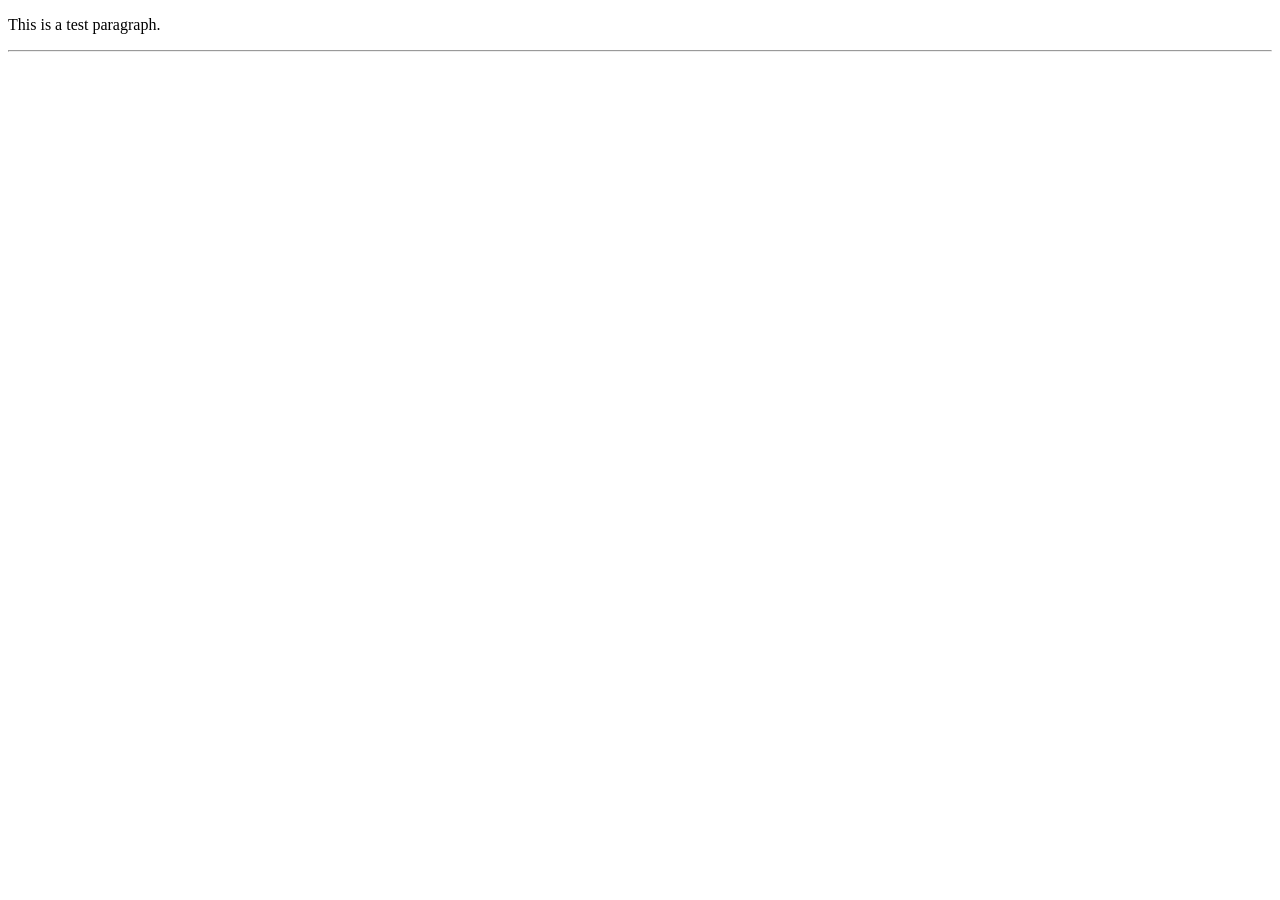
<file: Lab0/index.html>
<!DOCTYPE html>
<html lang="en">
<head>
    <meta charset="UTF-8">
    <meta name="viewport" content="width=device-width, initial-scale=1.0">
    <title>Document</title>
</head>
<body>
    <p> This is a test paragraph.</p>
    <hr>
</body>
</html>
</file>
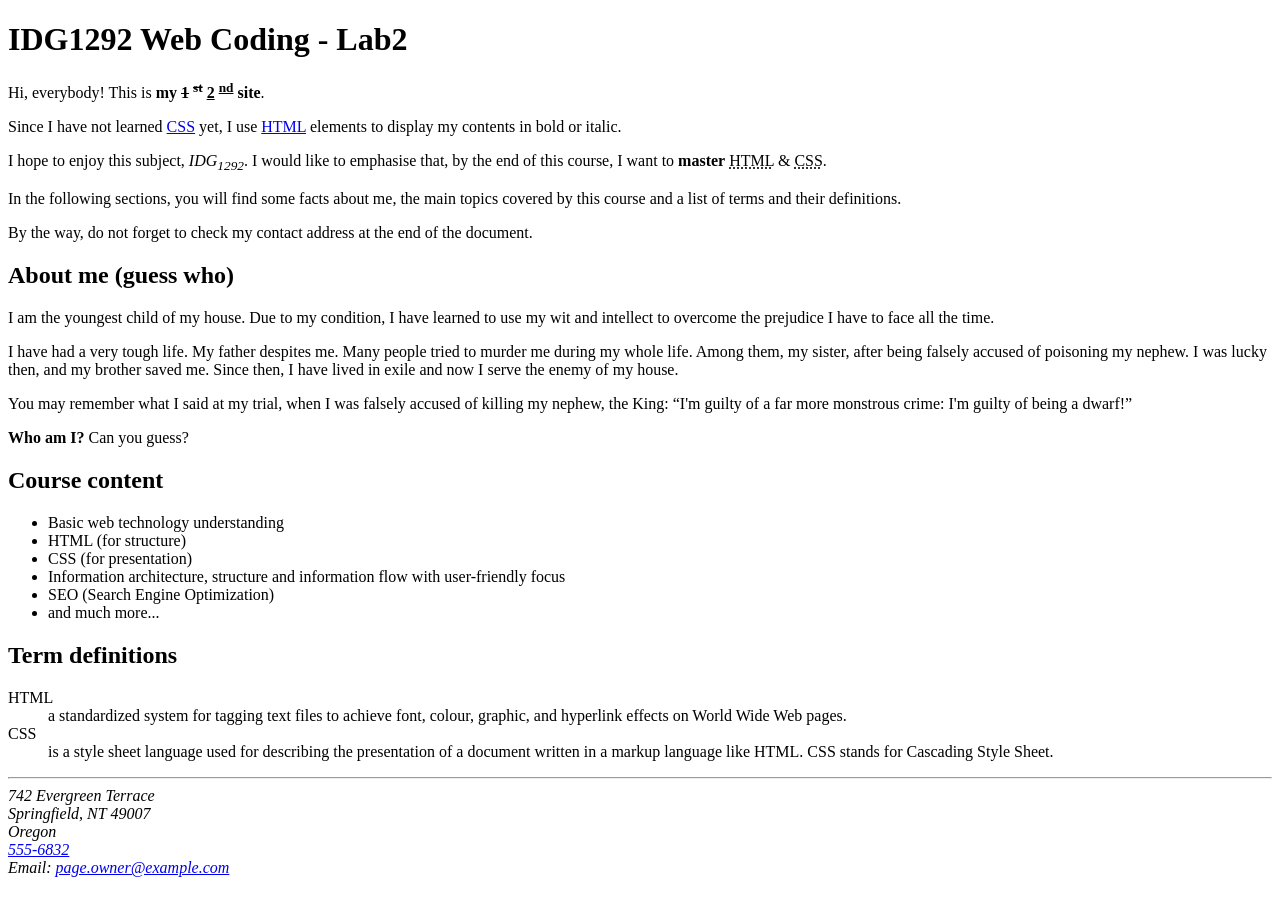
<file: Lab2/index.html>
<!DOCTYPE html>
<html lang="en">

<head>
    <meta charset="UTF-8">
    <meta name="viewport" content="width=device-width, initial-scale=1.0">
    <title>Document</title>
</head>

<body>

    <h1>IDG1292 Web Coding - Lab2</h1>
    <p>Hi, everybody! This is <strong>my <del>1</del> <sup><del>st</del></sup> <ins>2</ins> <sup><ins>nd</ins></sup>
            site</strong>.</p>
    <p>Since I have not learned <a href="#css-def">CSS</a> yet,
        I use <a href="#html-def">HTML</a> elements to display my contents in bold or italic.</p>
    <p>I hope to enjoy this subject, <em>IDG<sub>1292</sub></em>. I would like to emphasise that, by the end of this
        course, I want to <strong>master</strong> <abbr title="HyperText Markup Language">HTML</abbr> & <abbr
            title="Cascading Style Sheets">CSS</abbr>.</p>
    <p>In the following sections, you will find some facts about me, the main topics covered by this course and a list
        of terms and their definitions.</p>
    <p>By the way, do not forget to check my contact address at the end of the document.</p>
    <h2>About me (guess who)</h2>
    <p>I am the youngest child of my house. Due to my condition, I have learned to use my wit and intellect to overcome
        the prejudice I have to face all the time.</p>
    <p>I have had a very tough life. My father despites me. Many people tried to murder me during my whole life. Among
        them, my sister, after being falsely accused of poisoning my nephew. I was lucky then, and my brother saved me.
        Since then, I have lived in exile and now I serve the enemy of my house.</p>
    <p>You may remember what I said at my trial, when I was falsely accused of killing my nephew, the King: <q
            cite="https://www.imdb.com/title/tt3060910/quotes/">I'm guilty of a far more monstrous crime: I'm guilty of
            being a dwarf!</q></p>
    <p><strong>Who am I?</strong> Can you guess?</p>

    <h2>Course content</h2>
    <ul>
        <li>Basic web technology understanding</li>
        <li>HTML (for structure)</li>
        <li>CSS (for presentation)</li>
        <li>Information architecture, structure and information flow with user-friendly focus</li>
        <li>SEO (Search Engine Optimization)</li>
        <li>and much more...</li>
    </ul>

    <h2>Term definitions</h2>
    <dl>
        <dt id="html-def">HTML</dt>
        <dd>a standardized system for tagging text files to achieve font, colour, graphic, and hyperlink effects on
            World Wide Web pages.</dd>
        <dt id="css-def">CSS</dt>
        <dd>is a style sheet language used for describing the presentation of a document written in a markup language
            like HTML. CSS stands for Cascading Style Sheet.</dd>
    </dl>

    <hr>

    <address>
        742 Evergreen Terrace<br />
        Springfield, NT 49007<br />
        Oregon<br />
        <a href="tel:5556832">555-6832</a><br />
        Email: <a href="mailto:page.owner@example.com">page.owner@example.com</a><br />
    </address>
</body>

</html>
</file>
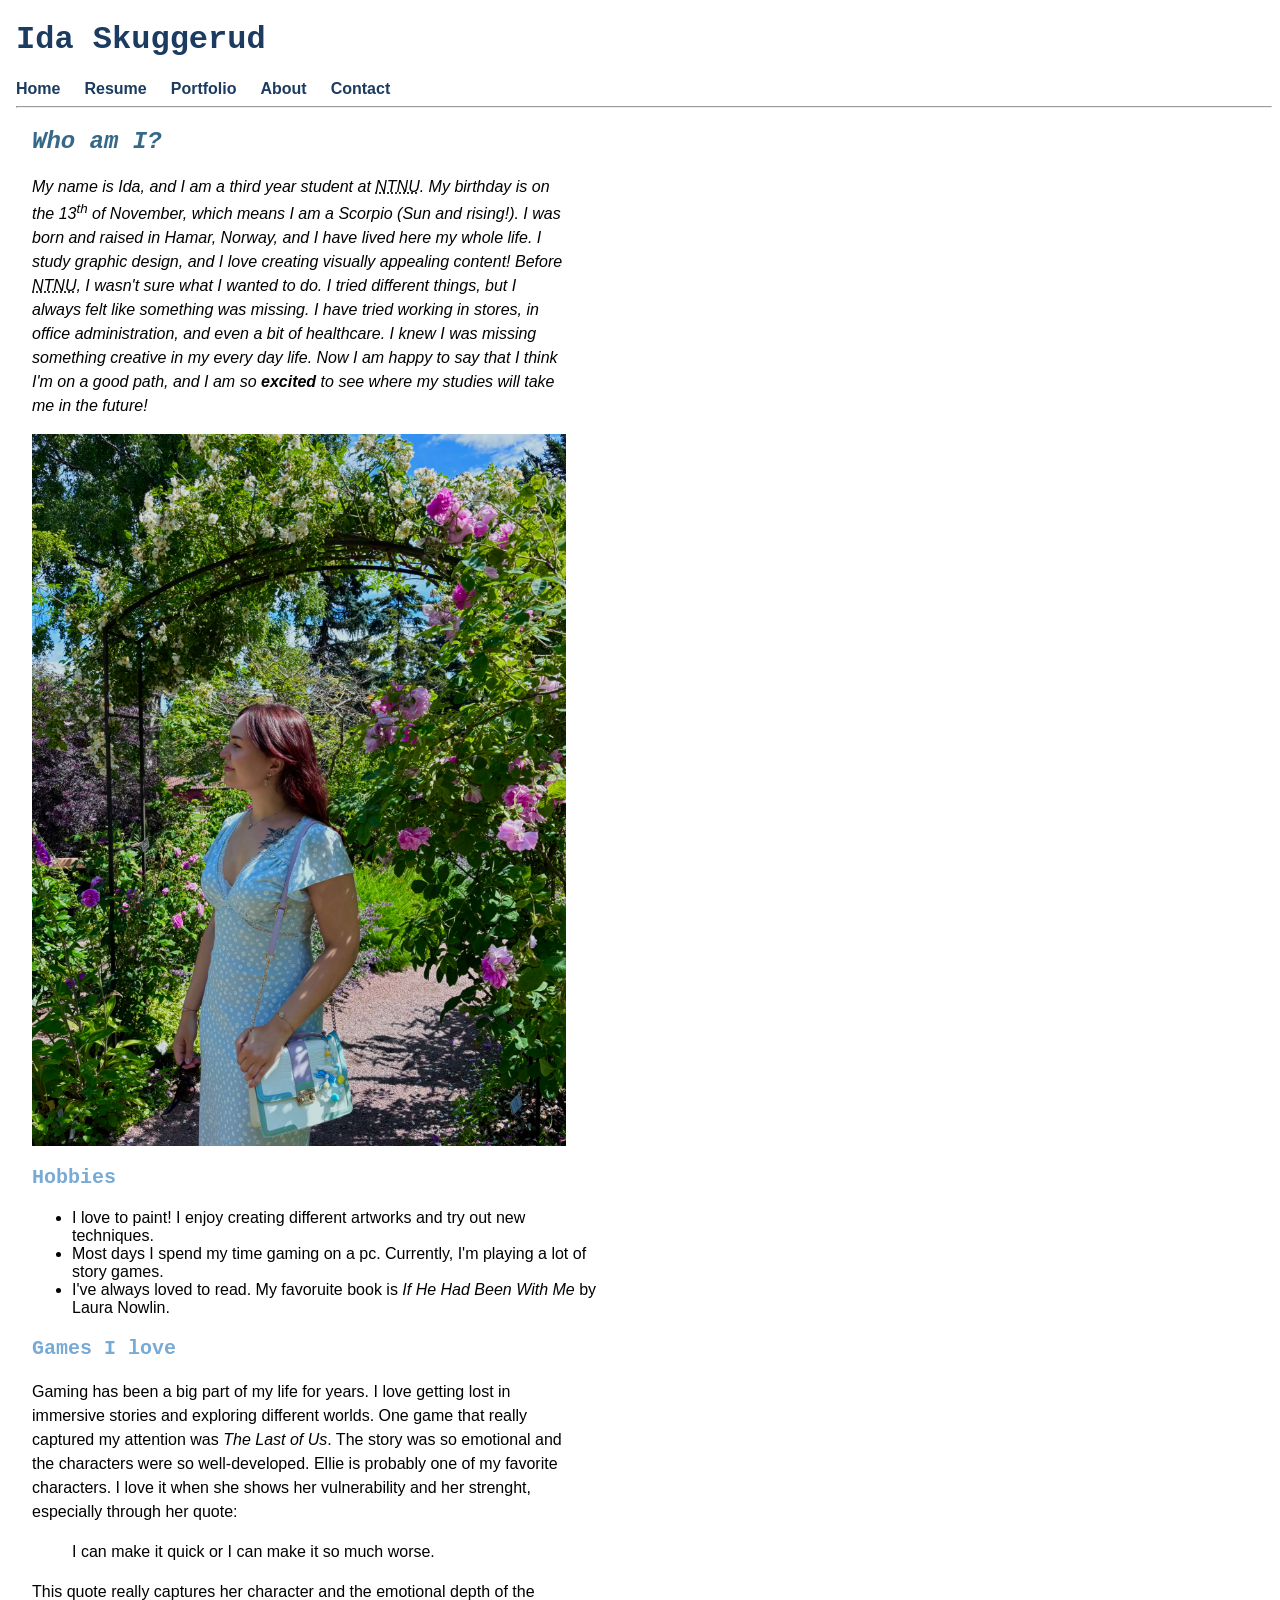
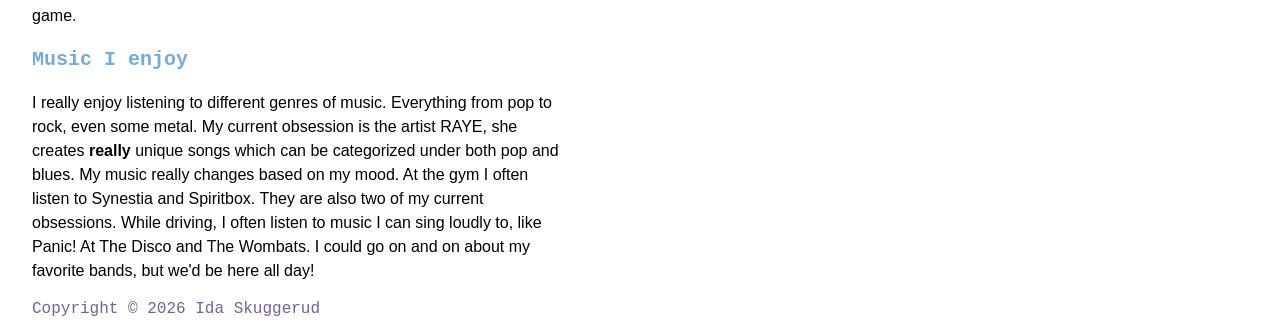
<file: forward-impress/oblig1/index.html>
<!DOCTYPE html>
<html lang="en">

<head>
    <meta charset="UTF-8">
    <meta name="viewport" content="width=device-width, initial-scale=1.0">
    <title>My Website</title>
    <link rel="stylesheet" href="css/style.css">
</head>

<!-- This is the home page -->

<body>
    <header>
        <h1>Ida Skuggerud</h1>

        <nav>
            <ul>
                <li><a href="index.html">Home</a></li>
                <li><a href="resume.html">Resume</a></li>
                <li><a href="portfolio.html">Portfolio</a></li>
                <li><a href="about.html">About</a></li>
                <li><a href="contact.html">Contact</a></li>
            </ul>
        </nav>
        <hr>
    </header>

    <main>
        <div class="intro">
            <h2>Who am I?</h2>
                <p>My name is Ida, and I am a third year student at <abbr
                title="Norwegian University of Science and Technology">NTNU</abbr>.
                My birthday is on the 13<sup>th</sup> of November, which means I am a Scorpio
                (Sun and rising!). I was born and raised in Hamar, Norway, and I have lived here my whole life.
                I study graphic design, and I love creating visually appealing content! Before <abbr
                title="Norwegian University of Science and Technology">NTNU</abbr>, I wasn't sure what I wanted to
                do.
                I tried different things, but I always felt like something was missing. I have tried working in stores,
                in office administration, and even a bit of healthcare. I knew I was missing something creative in my
                every day life.
                Now I am happy to say that I think I'm on a good path, and I am <em>so</em> <strong>excited</strong> to
                see where my studies will take me in the future!</p>
        </div>

        <img src="images/img_2550.jpeg" alt="Girl in blue dress surrounded by flowers" title="Picture of me" class="image">

        <h3>Hobbies</h3>
        <ul>
            <li>I love to paint! I enjoy creating different artworks and try out new techniques.</li>
            <li>Most days I spend my time gaming on a pc. Currently, I'm playing a lot of story games.</li>
            <li>I've always loved to read. My favoruite book is <cite>If He Had Been With Me</cite> by Laura Nowlin.</li>
        </ul>

        <h3>Games I love</h3>
            <p>Gaming has been a big part of my life for years. I love getting lost in immersive stories and exploring
               different worlds.
               One game that really captured my attention was <em>The Last of Us</em>. The story was so emotional and the
               characters were so well-developed.
               Ellie is probably one of my favorite characters. I love it when she shows her vulnerability and her
               strenght, especially through her quote:<blockquote cite="https://gamerant.com/the-last-of-us-best-ellie-quotes/">
            <p>I can make it quick or I can make it so much worse.</p></blockquote>
            <p>This quote really captures her character and the emotional depth of the game.</p>

        <h3>Music I enjoy</h3>
            <p>I really enjoy listening to different genres of music. Everything from pop to rock, even some metal.
               My current obsession is the artist RAYE, she creates <strong>really</strong> unique songs which can be
               categorized under both pop and blues.
               My music really changes based on my mood. At the gym I often listen to Synestia and Spiritbox. They are also
               two of my current obsessions.
               While driving, I often listen to music I can sing loudly to, like Panic! At The Disco and The Wombats. I
               could go on and on about my favorite bands,
               but we'd be here all day!</p>
    </main>

</body>
</html>
</file>
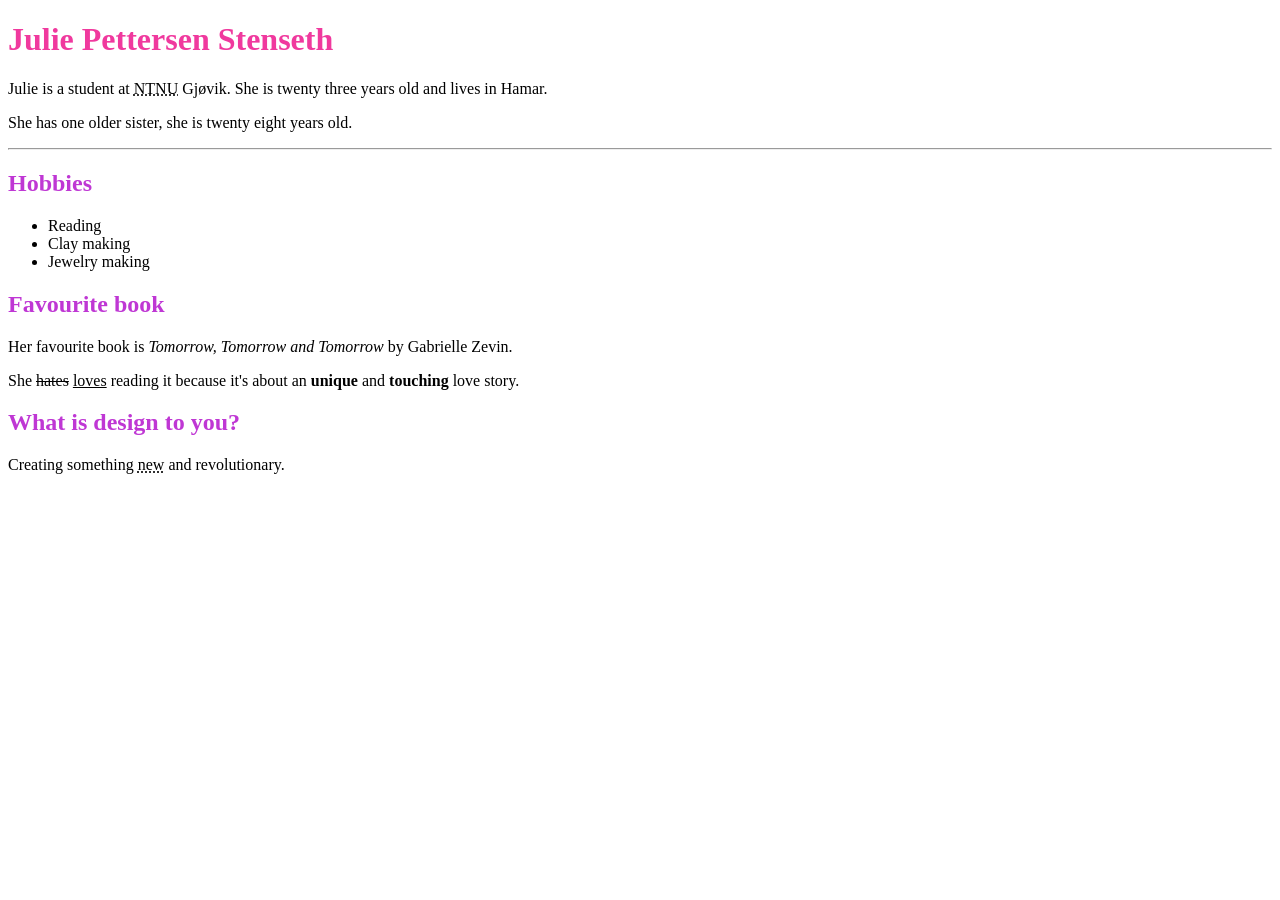
<file: Lab1/Julie.html>
<!DOCTYPE html>
<html lang="en">
<head>
    <meta charset="UTF-8">
    <meta name="viewport" content="width=device-width, initial-scale=1.0">
    <title>Julie</title>
    <Style>
        h1 {
            color: rgb(240, 57, 158);
        }
        h2 {
            color: rgb(191, 55, 212);
        }
    </Style>
</head>
<body>
    <h1>Julie Pettersen Stenseth</h1>
        <p>Julie is a student at <abbr title="Norwegian University of Science and Technology">NTNU</abbr> Gjøvik. She is twenty three years old and lives in Hamar.</p>
        <p>She has one older sister, she is twenty eight years old.</p>
    <hr>
    <h2>Hobbies</h2>
    <ul>
        <li>Reading</li>
        <li>Clay making</li>
        <li>Jewelry making</li>
    </ul>
    <h2>Favourite book</h2>
        <p>Her favourite book is <em>Tomorrow, Tomorrow and Tomorrow</em> by Gabrielle Zevin.</p>
        <p>She <del>hates</del> <ins>loves</ins> reading it because it's about an <strong>unique</strong> and <strong> touching</strong> love story.</p>
    <h2>What is design to you?</h2>
         <p>Creating something <abbr title="fresh and modern">new</abbr> and revolutionary.</p>
</body>
</html>
</file>
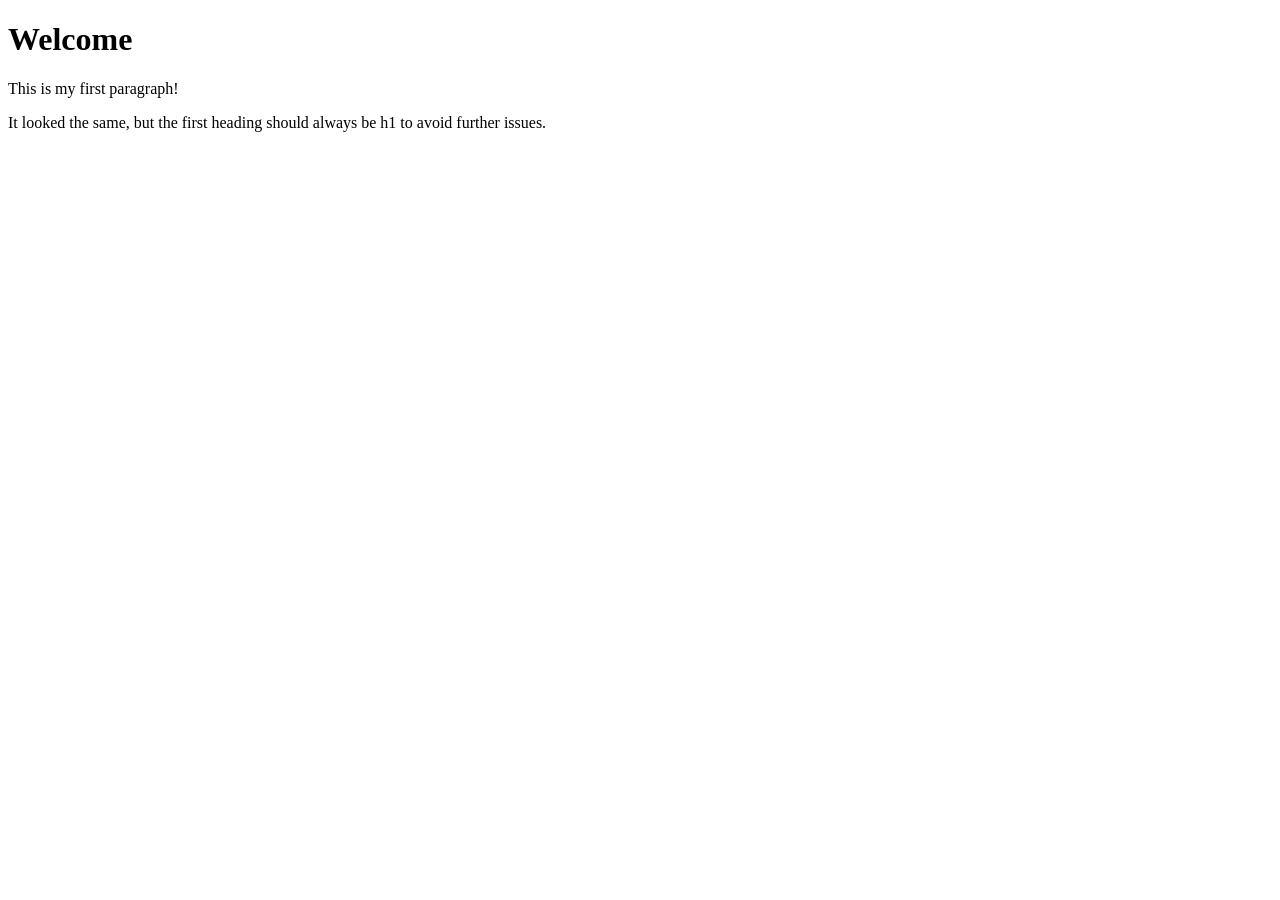
<file: Lab1/lab1-ex4.html>
<!DOCTYPE html>
<html lang="en">
<head>
    <meta charset="UTF-8">
    <meta name="viewport" content="width=device-width, initial-scale=1.0">
    <title>Document</title>
</head>
<body>
    <h1>Welcome</h1>
    <p>This is my first paragraph!</p>
    <p>It looked the same, but the first heading should always be h1 to
    avoid further issues. </p>
</body>
</html>
</file>
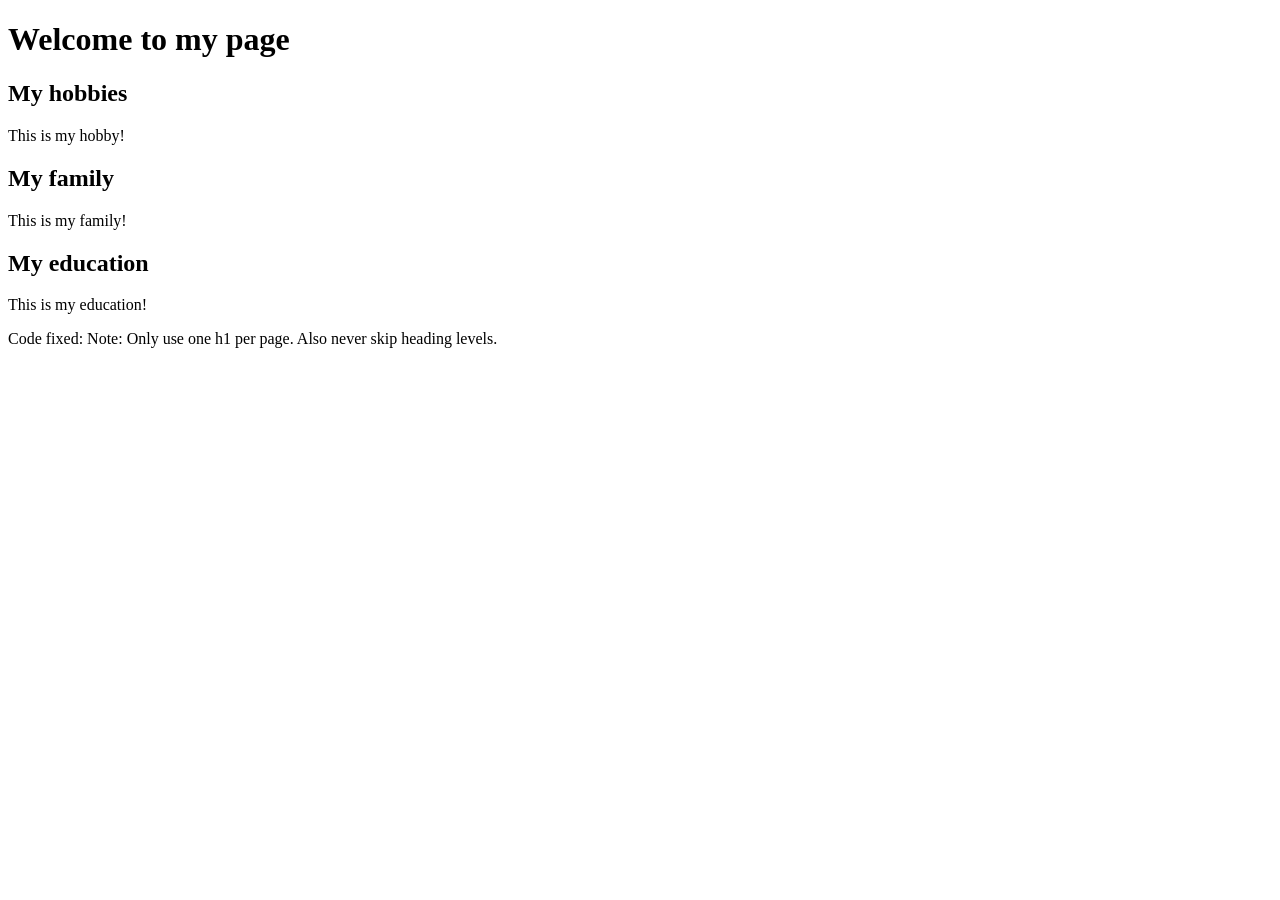
<file: Lab1/lab1-ex5.html>
<!DOCTYPE html>
<html lang="en">
<head>
    <meta charset="UTF-8">
    <meta name="viewport" content="width=device-width, initial-scale=1.0">
    <title>Document</title>
</head>
<body>
<h1>Welcome to my page</h1>
<h2>My hobbies</h2>
<p>This is my hobby!</p>
<h2>My family</h2>
<p>This is my family!</p>
<h2>My education</h2>
<p>This is my education!</p>
<p>Code fixed: Note: Only use one h1 per page. Also never skip heading levels.
</p>
</body>
</html>
</file>
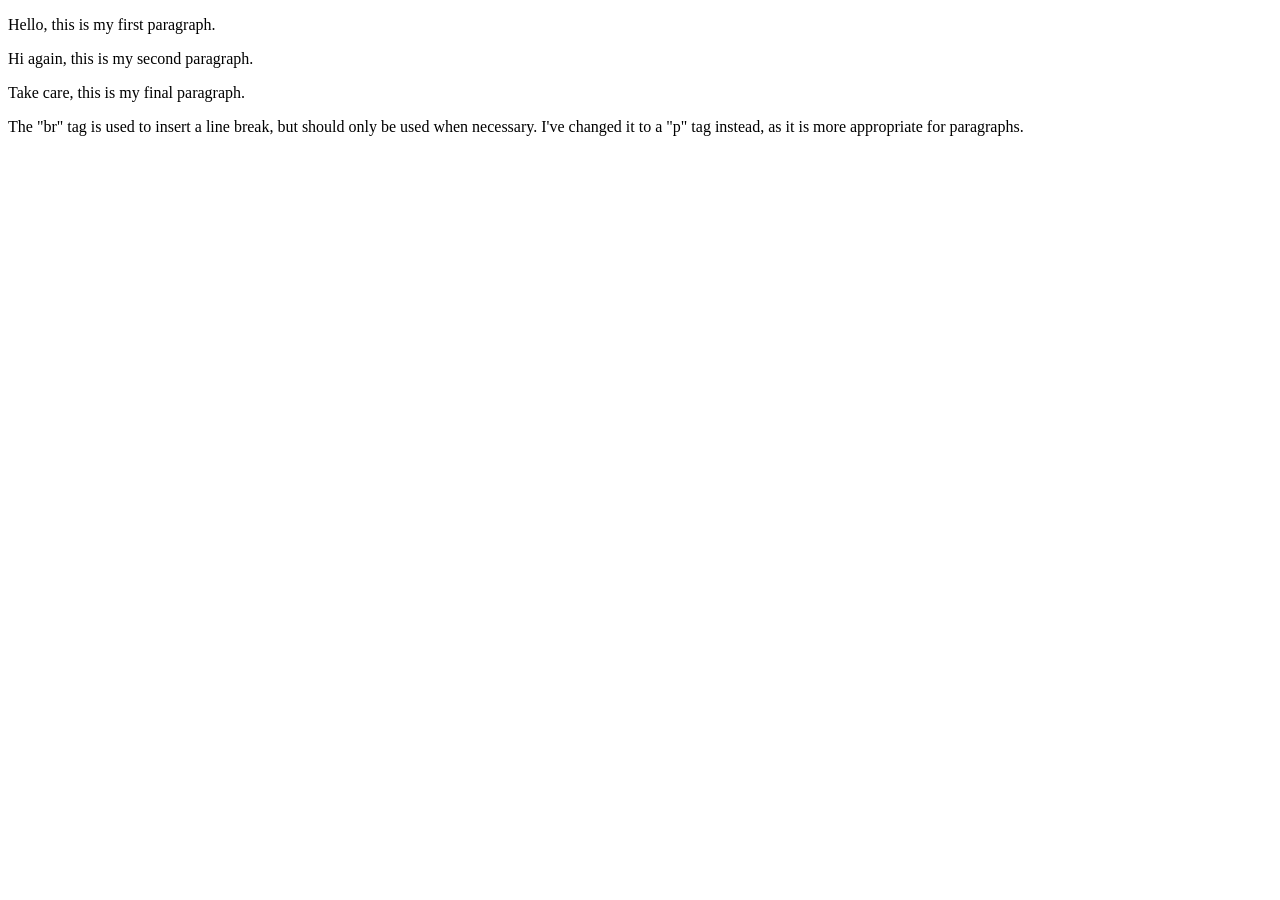
<file: Lab1/lab1-ex6.html>
<!DOCTYPE html>
<html lang="en">
<head>
    <meta charset="UTF-8">
    <meta name="viewport" content="width=device-width, initial-scale=1.0">
    <title>Document</title>
</head>
<body>
    <p>Hello, this is my first paragraph.</p>
    <p>Hi again, this is my second paragraph.</p>
    <p>Take care, this is my final paragraph.</p>
    <p>The "br" tag is used to insert a line break, but should only be used when necessary.
        I've changed it to a "p" tag instead, as it is more appropriate for paragraphs.
    </p>
</body>
</html>
</file>
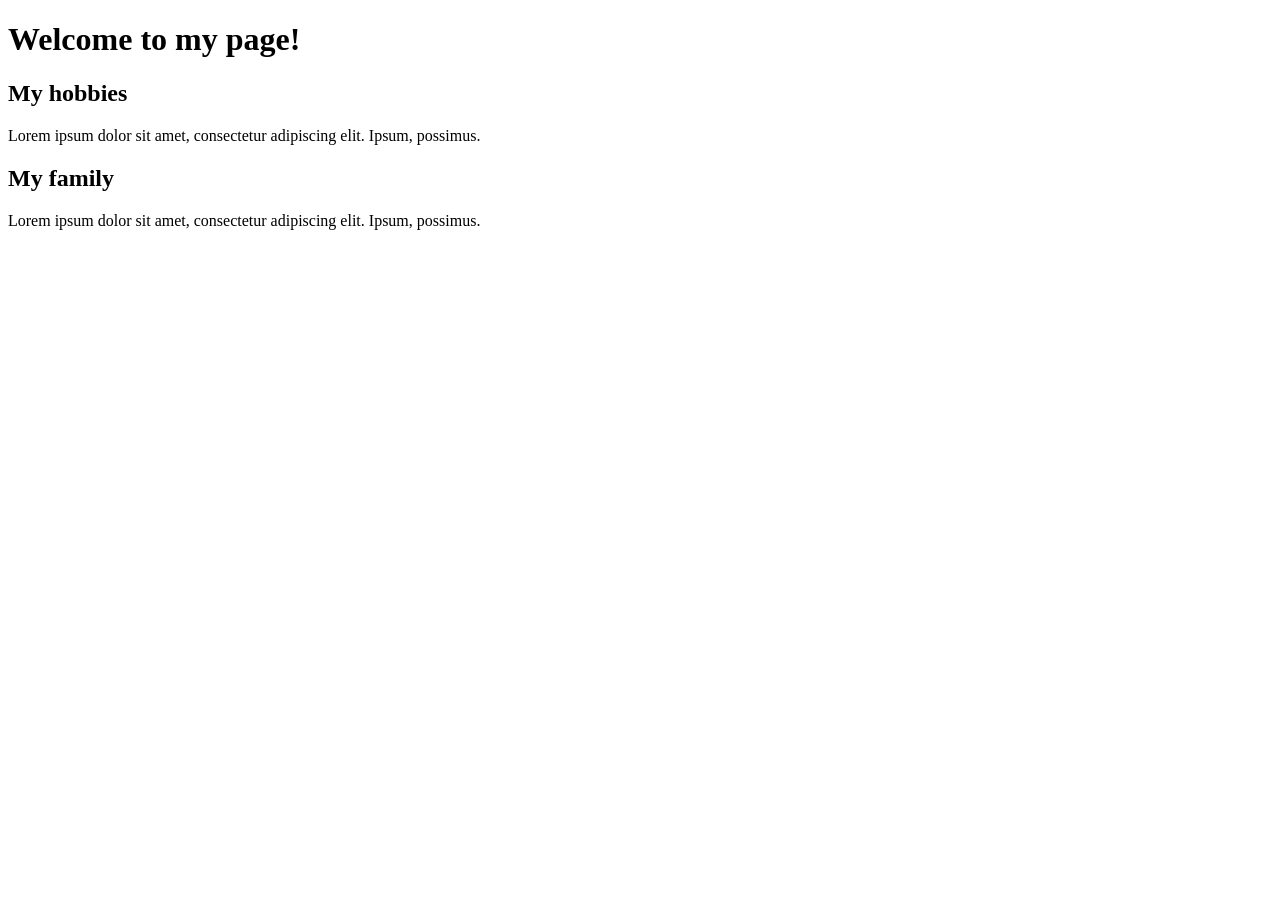
<file: Lab1/lab1-ex7.html>
<!DOCTYPE html>
<html lang="en">
<head>
    <meta charset="UTF-8">
    <meta name="viewport" content="width=device-width, initial-scale=1.0">
    <title>Document</title>
</head>
<body>
    <h1>Welcome to my page!</h1>
    <h2>My hobbies</h2>
    <p>Lorem ipsum dolor sit amet, consectetur adipiscing elit. Ipsum, possimus.</p>
    <h2>My family</h2>
    <p>Lorem ipsum dolor sit amet, consectetur adipiscing elit. Ipsum, possimus.</p>
</body>
</html>
</file>
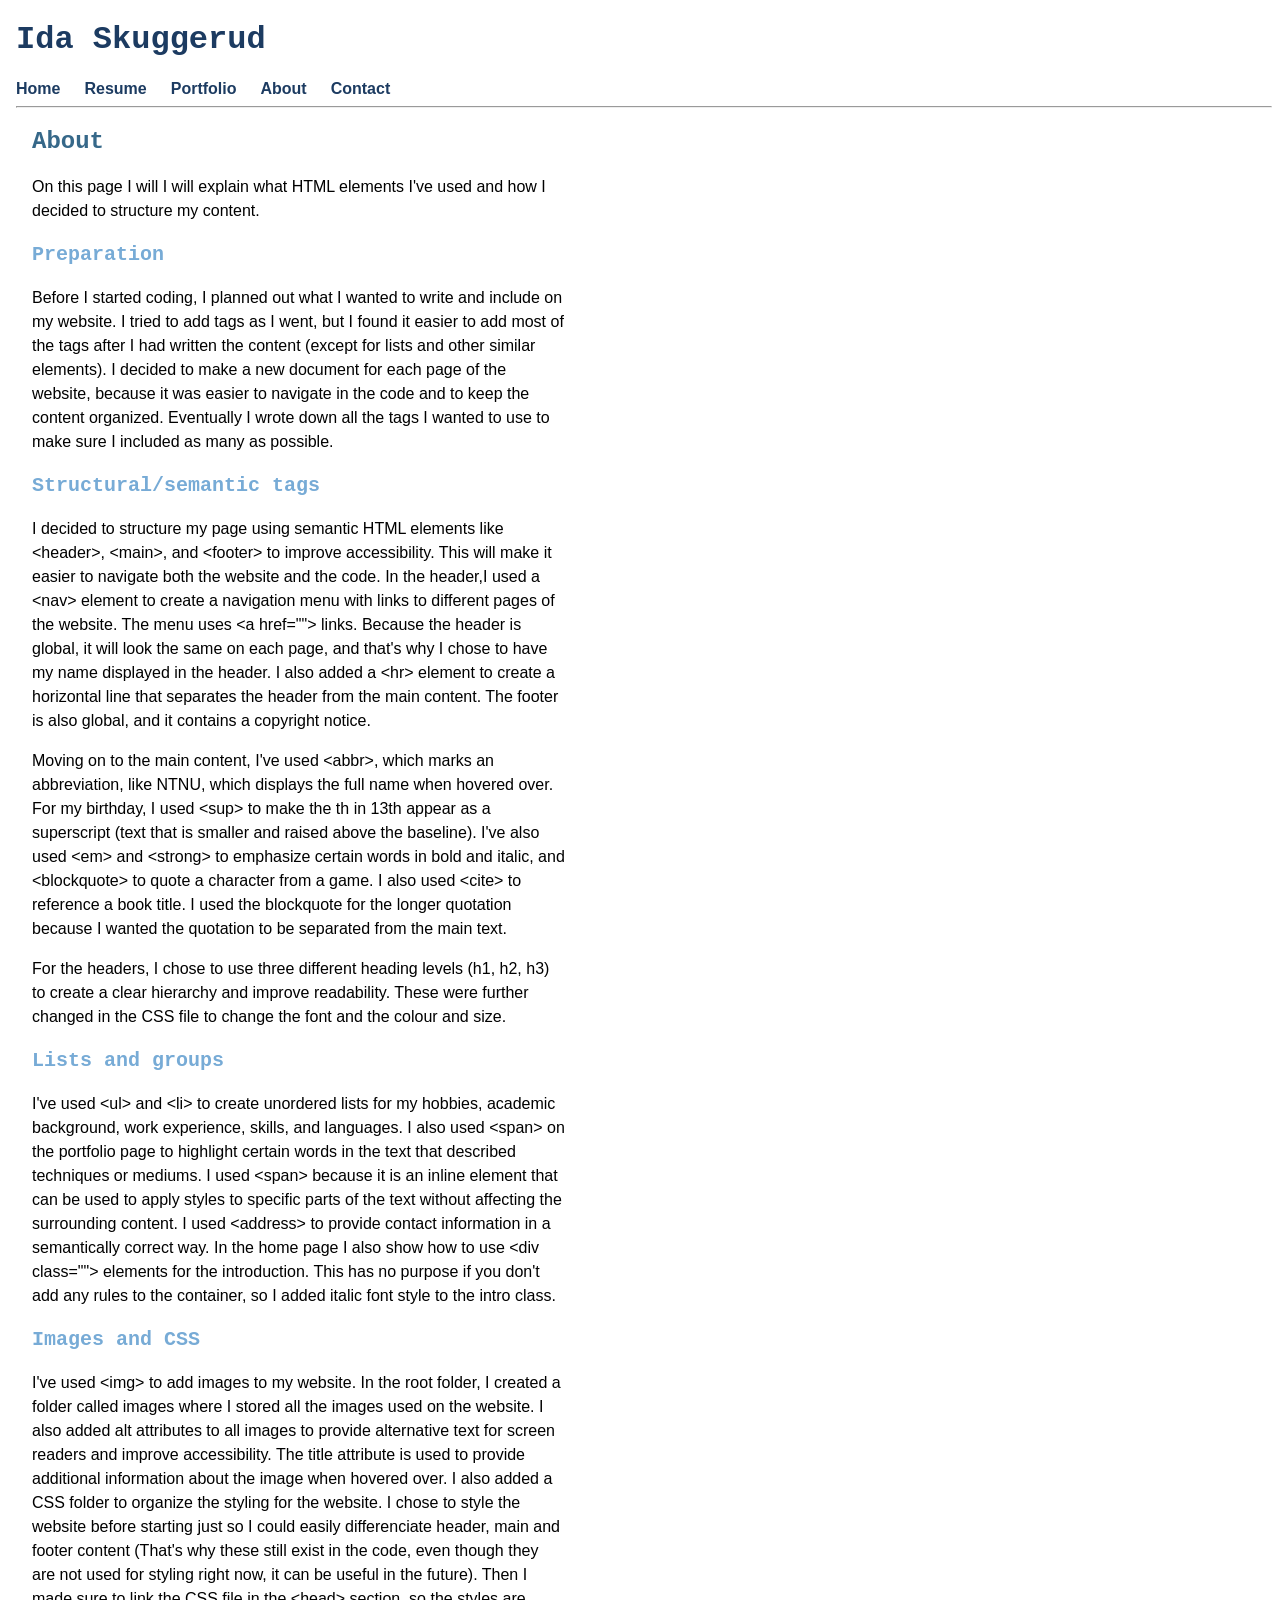
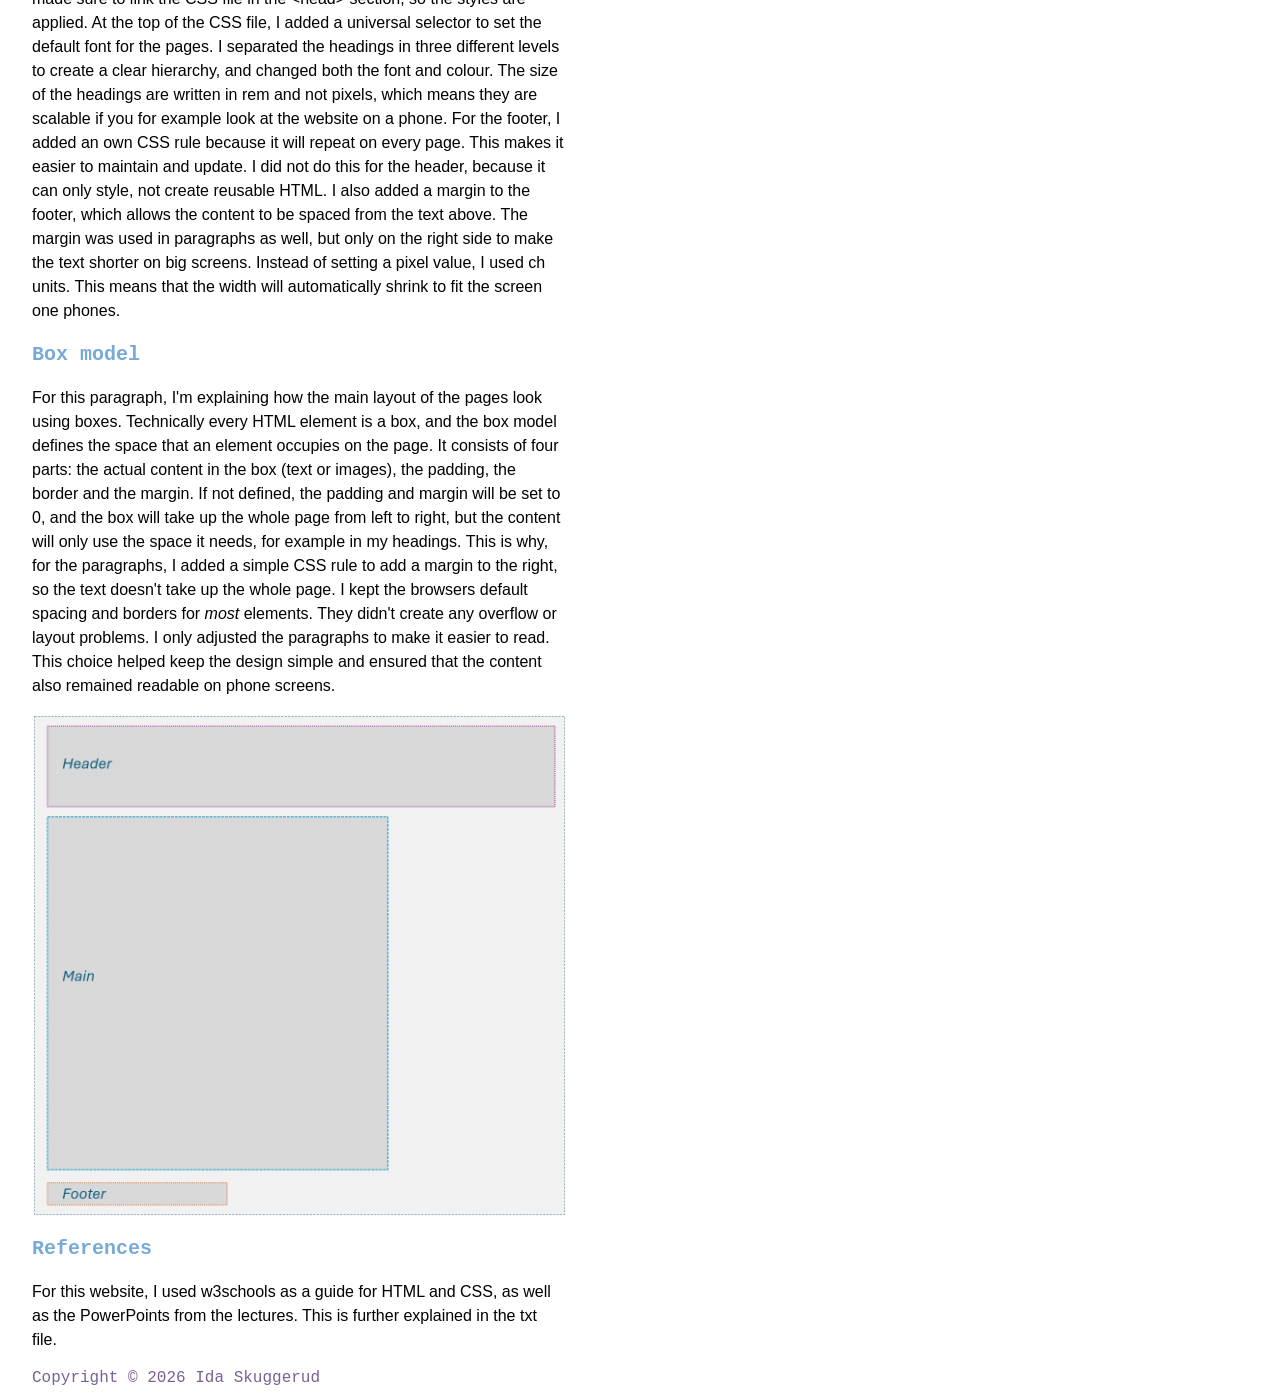
<file: forward-impress/oblig1/about.html>
<!DOCTYPE html>
<html lang="en">

<head>
    <meta charset="UTF-8">
    <meta name="viewport" content="width=device-width, initial-scale=1.0">
    <title>About</title>
    <link rel="stylesheet" href="css/style.css">
</head>

<body>
    <header>
        <h1>Ida Skuggerud</h1>
        <nav>
            <ul>
                <li><a href="index.html">Home</a></li>
                <li><a href="resume.html">Resume</a></li>
                <li><a href="portfolio.html">Portfolio</a></li>
                <li><a href="about.html">About</a></li>
                <li><a href="contact.html">Contact</a></li>
            </ul>
        </nav>
        <hr>
    </header>

    <main>
        <h2>About</h2>
            <p>On this page I will I will explain what HTML elements I've used and how I decided to structure my content.</p>

            <h3>Preparation</h3>
             <p>Before I started coding, I planned out what I wanted to write and include on my website. I tried to add tags
                as I went, but I found it easier to add most of the tags after I had written the content (except for lists
                and other similar elements).
                I decided to make a new document for each page of the website, because it was easier to navigate in the code
                and to keep the content organized. Eventually I wrote down all the tags I wanted to use to make sure I
                included as many as possible.</p>

            <h3>Structural/semantic tags</h3>
             <p>I decided to structure my page using semantic HTML elements like &lt;header&gt;, &lt;main&gt;, and
                &lt;footer&gt; to improve accessibility. This will make it easier to navigate both the website and the code.
                In the header,I used a &lt;nav&gt; element to create a navigation menu with links to different pages of the website. The
                menu uses &lt;a href=&quot;&quot;&gt; links. Because the header is global, it will look the same on each
                page, and that's why I chose to have my name displayed in the header.
                I also added a &lt;hr&gt; element to create a horizontal line that separates the header from the main
                content. The footer is also global, and it contains a copyright notice.</p>
             <p>Moving on to the main content, I've used &lt;abbr&gt;, which marks an abbreviation, like NTNU, which displays
                the full name when hovered over. For my birthday, I used &lt;sup&gt; to make the th in 13th appear as a
                superscript (text that is smaller and raised above the baseline).
                I've also used &lt;em&gt; and &lt;strong&gt; to emphasize certain words in bold and italic, and
                &lt;blockquote&gt; to quote a character from a game. I also used &lt;cite&gt; to reference a book title. I
                used the blockquote for the longer quotation because I wanted the quotation to be separated from the main
                text.</p>
             <p>For the headers, I chose to use three different heading levels (h1, h2, h3) to create a clear hierarchy and improve readability.
                These were further changed in the CSS file to change the font and the colour and size.</p>

            <h3>Lists and groups</h3>
             <p>I've used &lt;ul&gt; and &lt;li&gt; to create unordered lists for my hobbies, academic background, work
                experience, skills, and languages.
                
                I also used &lt;span&gt; on the portfolio page to highlight certain words in the text that described techniques or mediums.
                I used &lt;span&gt; because it is an inline element that can be used to apply styles to specific parts of the text without affecting the surrounding content.

                I used &lt;address&gt; to provide contact information in a semantically correct way. In the home page I also
                show how to use &lt;div class=&quot;&quot;&gt; elements for the introduction. This has no purpose if you don't add
                any rules to the container, so I added italic font style to the intro class.</p>

            <h3>Images and CSS</h3>
             <p>I've used &lt;img&gt; to add images to my website. In the root folder, I created a folder called images where
                I stored all the images used on the website. I also added alt attributes to all images to provide
                alternative text for screen readers and improve accessibility. The title attribute is used to provide
                additional information about the image when hovered over. 
                
                I also added a CSS folder to organize the styling for the website.
                I chose to style the website before starting just so I could easily differenciate header, main and footer content (That's why these
                still exist in the code, even though they are not used for styling right now, it can be useful in the future).
                Then I made sure to link the CSS file in the &lt;head&gt; section, so the styles are applied. At the top of the
                CSS file, I added a universal selector to set the default font for the pages. I separated the headings in three
                different levels to create a clear hierarchy, and changed both the font and colour. The size of the headings
                are written in rem and not pixels, which means they are scalable if you for example look at the website on a phone.
                For the footer, I added an own CSS rule because it will repeat on every page. This makes it easier to maintain and update. 
                I did not do this for the header, because it can only style, not create reusable HTML. I also added a margin
                to the footer, which allows the content to be spaced from the text above. The margin was used in paragraphs as well,
                but only on the right side to make the text shorter on big screens. Instead of setting a pixel value, I used ch units. This means
                that the width will automatically shrink to fit the screen one phones.</p>

            <h3>Box model</h3>
             <p>For this paragraph, I'm explaining how the main layout of the pages look using boxes. Technically every HTML element is a box, and the box model defines the space that an element occupies on the page.
                It consists of four parts: the actual content in the box (text or images), the padding, the border and the margin. If not defined, the padding and margin will be set to 0, and the box will take up the whole page from
                left to right, but the content will only use the space it needs, for example in my headings. This is why, for the paragraphs, I added a simple CSS rule to add a margin to the right, so the text doesn't take up the whole page.
                I kept the browsers default spacing and borders for <em>most</em> elements. They didn't create any overflow or layout problems. I only adjusted the paragraphs to make it easier to read.
                This choice helped keep the design simple and ensured that the content also remained readable on phone screens.</p>

            <img src="images/box_model.jpg" alt="Easy sketch of a box model" title="Box Model" class="image">   

            <h3>References</h3>
             <p>For this website, I used w3schools as a guide for HTML and CSS, as well as the PowerPoints from the lectures. This is further explained in the txt file.</p>

    </main>

</body>
</html>
</file>
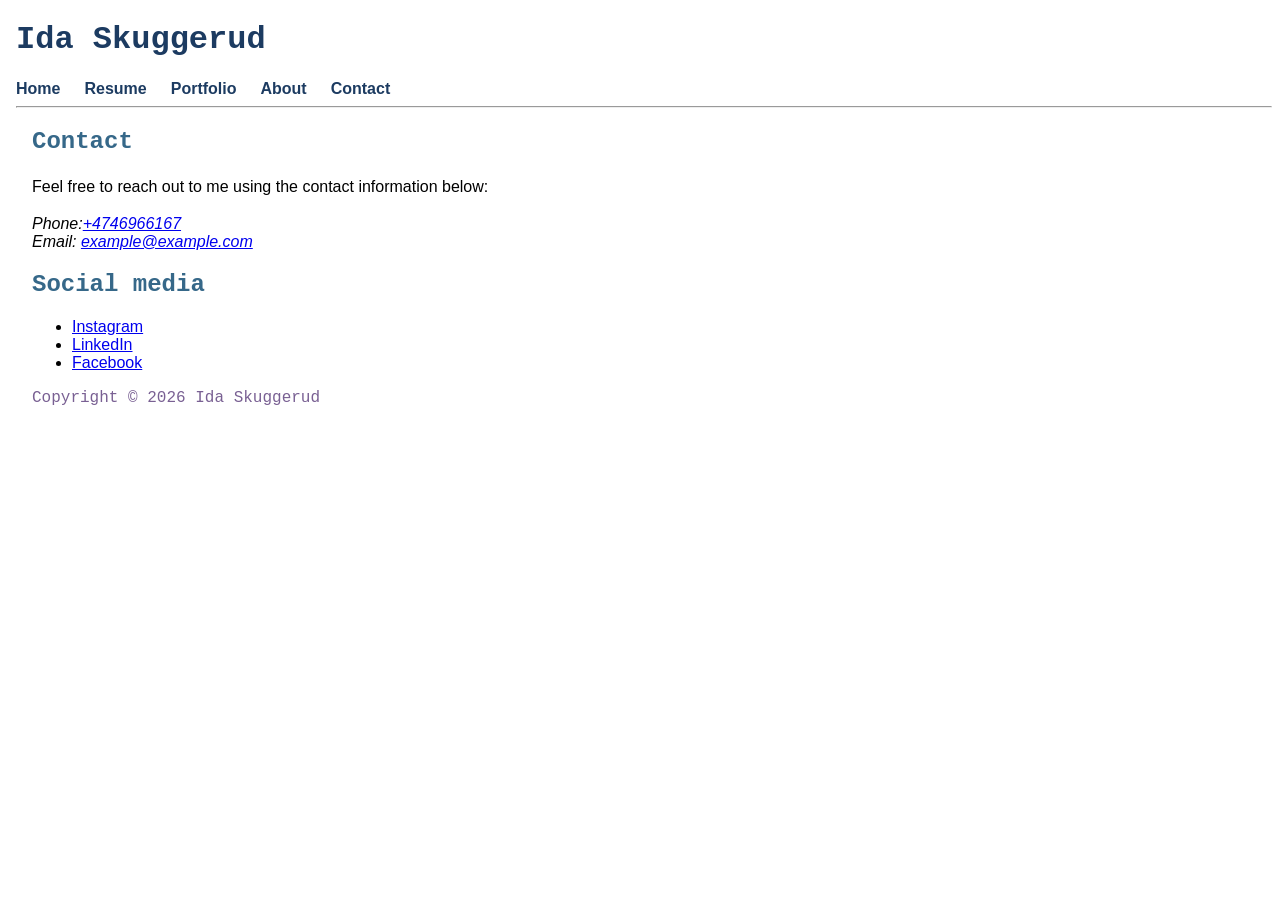
<file: forward-impress/oblig1/contact.html>
<!DOCTYPE html>
<html lang="en">

<head>
    <meta charset="UTF-8">
    <meta name="viewport" content="width=device-width, initial-scale=1.0">
    <title>Contact</title>
    <link rel="stylesheet" href="css/style.css">
</head>

<body>
    <header>
        <h1>Ida Skuggerud</h1>
        <nav>
            <ul>
                <li><a href="index.html">Home</a></li>
                <li><a href="resume.html">Resume</a></li>
                <li><a href="portfolio.html">Portfolio</a></li>
                <li><a href="about.html">About</a></li>
                <li><a href="contact.html">Contact</a></li>
            </ul>
        </nav>
        <hr>
    </header>
    
    <main>
    <h2>Contact</h2>
        <p>Feel free to reach out to me using the contact information below:</p>

         <address>
            Phone:<a href="tel:4746966167">+4746966167</a><br>
            Email: <a href="mailto:example@example.com">example@example.com</a>
        </address>
        
    <h2>Social media</h2>
        <ul>
            <li><a href="https://www.instagram.com/" target="_blank">Instagram</a></li>
            <li><a href="https://www.linkedin.com/" target="_blank">LinkedIn</a></li>
            <li><a href="https://www.facebook.com/" target="_blank">Facebook</a></li>
        </ul>
    </main>

</body>
</html>
</file>
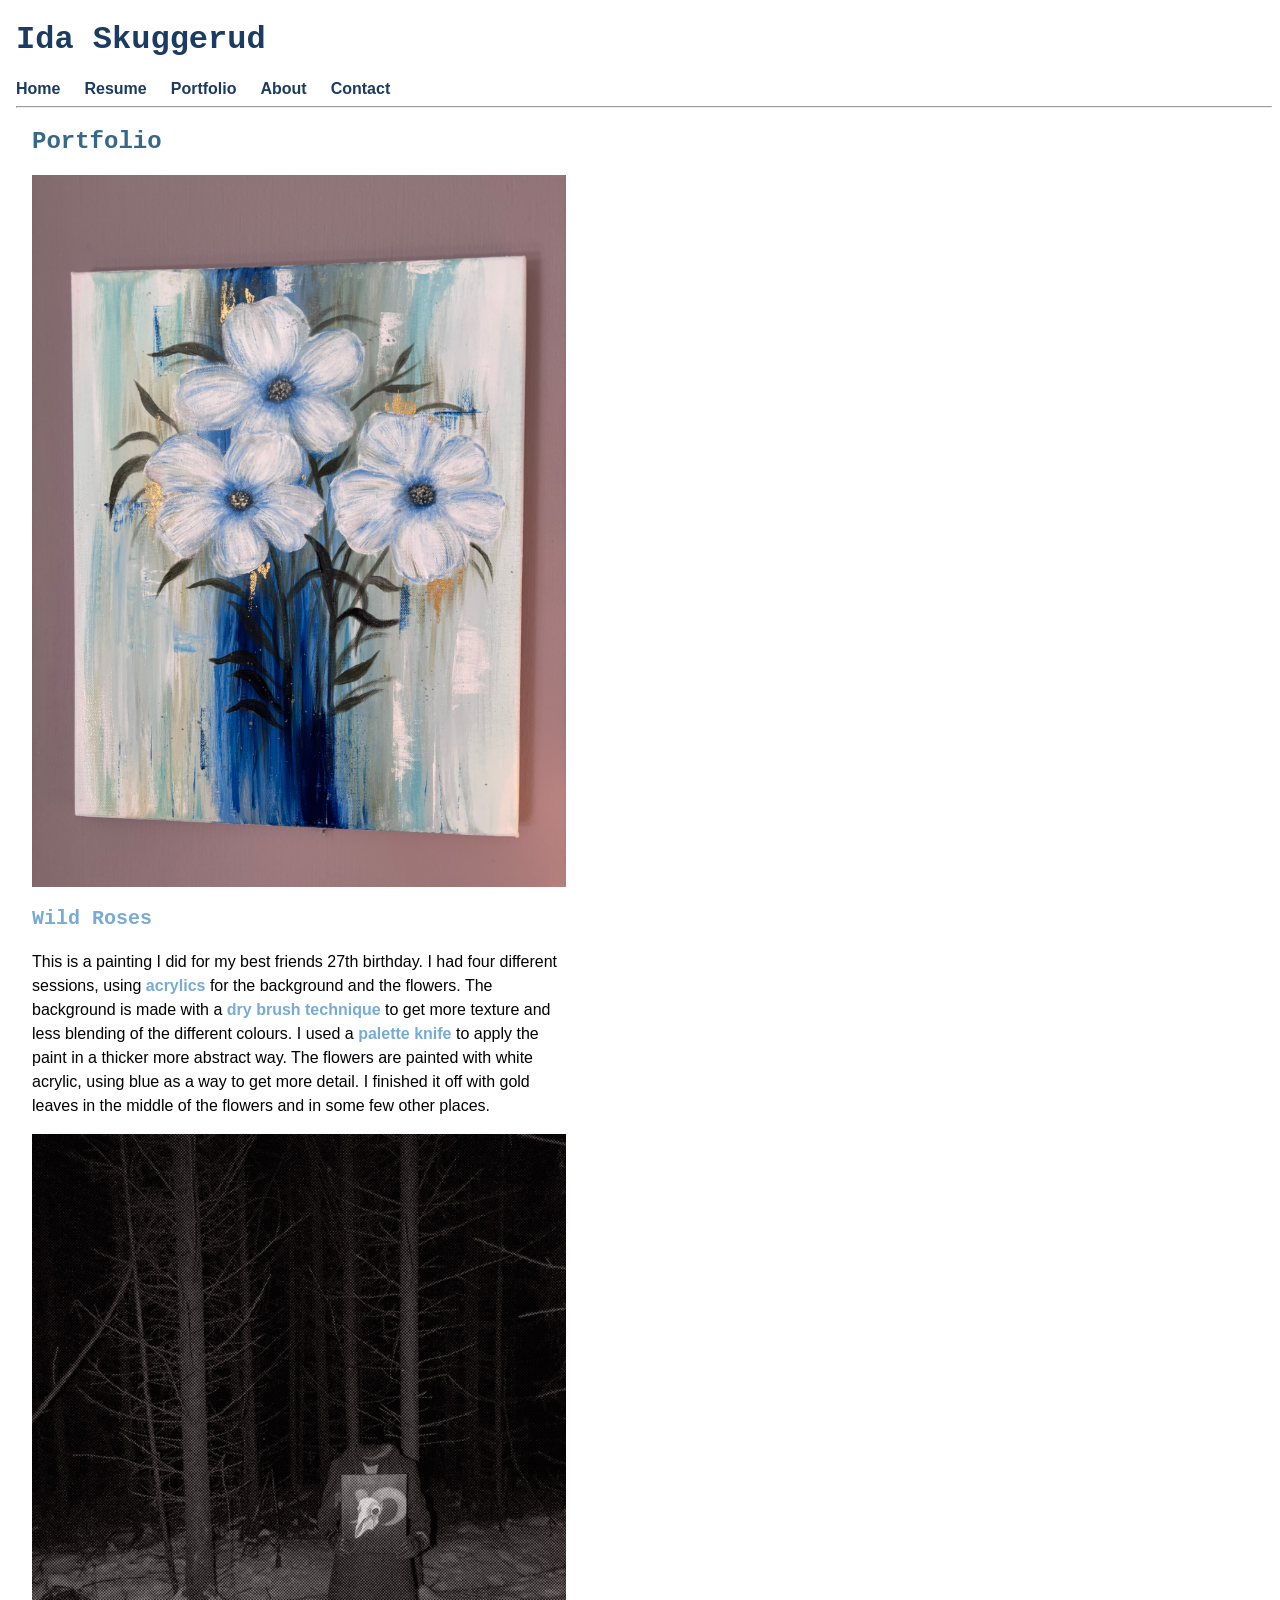
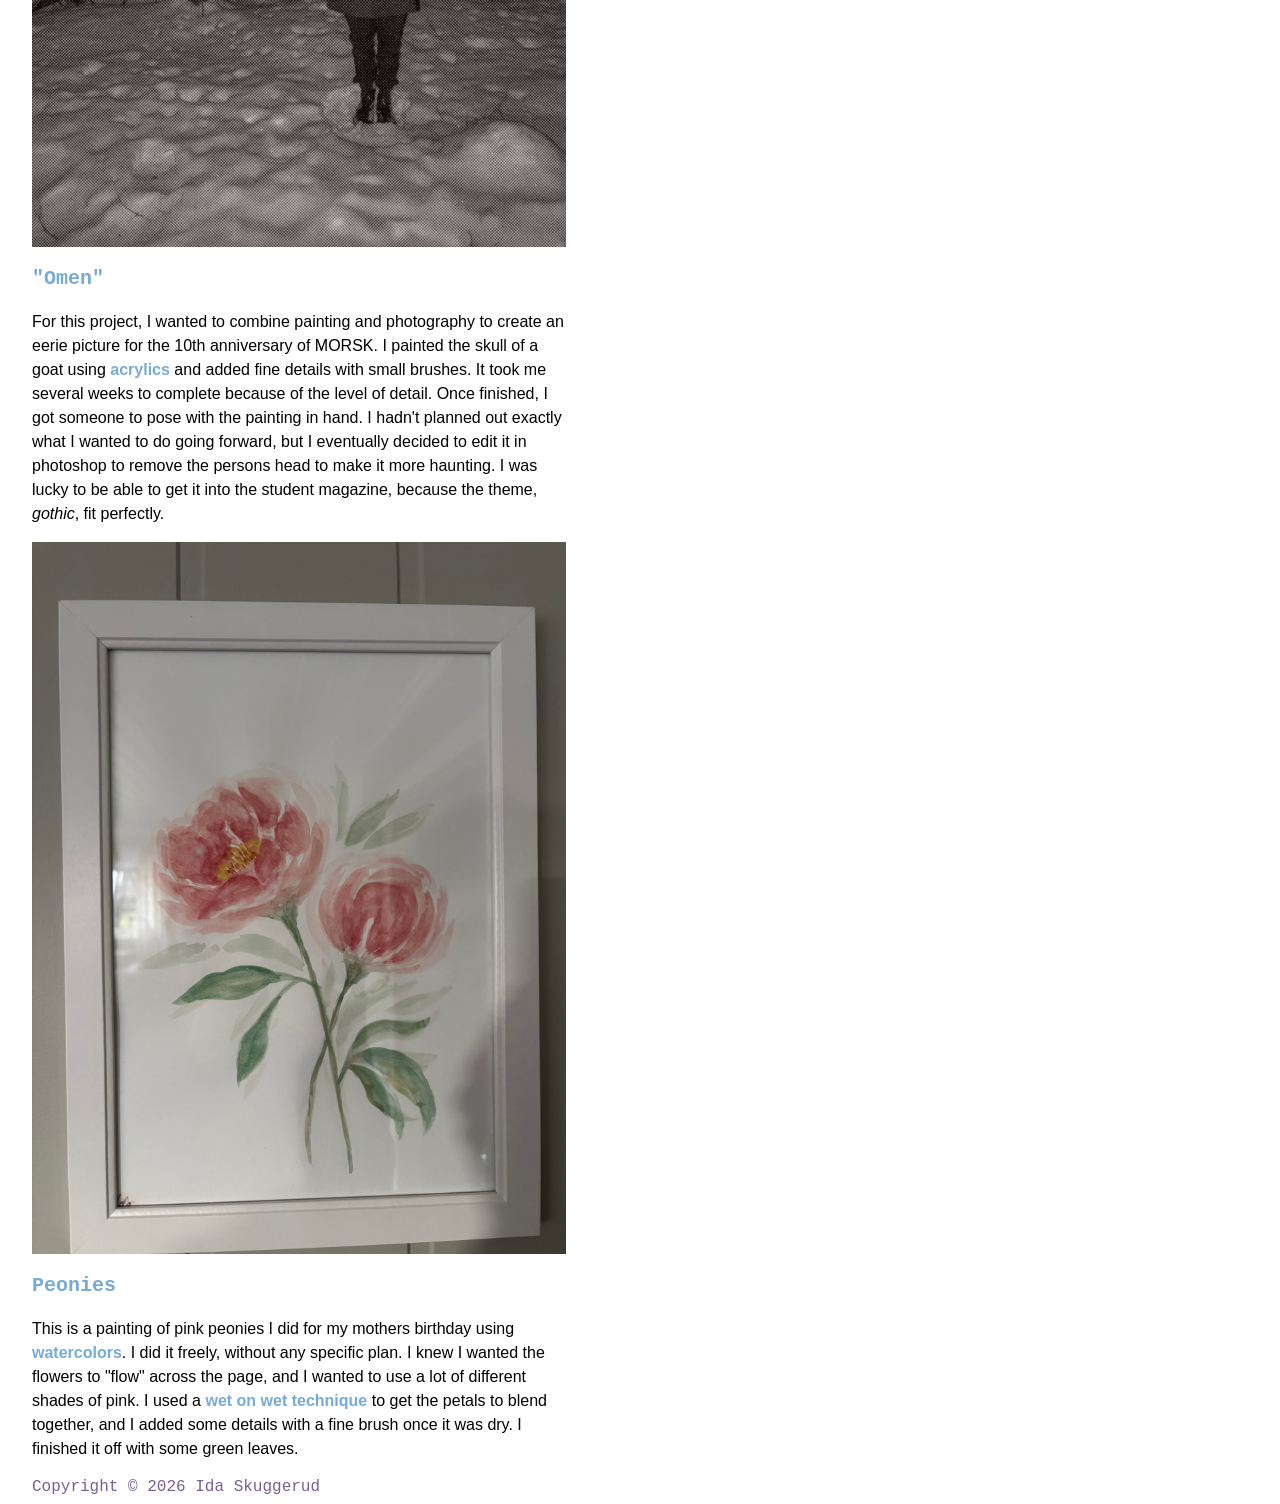
<file: forward-impress/oblig1/portfolio.html>
<!DOCTYPE html>
<html lang="en">

<head>
    <meta charset="UTF-8">
    <meta name="viewport" content="width=device-width, initial-scale=1.0">
    <title>Portfolio</title>
    <link rel="stylesheet" href="css/style.css">
</head>

<body>
    <header>
        <h1>Ida Skuggerud</h1>
        <nav>
            <ul>
                <li><a href="index.html">Home</a></li>
                <li><a href="resume.html">Resume</a></li>
                <li><a href="portfolio.html">Portfolio</a></li>
                <li><a href="about.html">About</a></li>
                <li><a href="contact.html">Contact</a></li>
            </ul>
        </nav>
        <hr>
    </header>

    <!-- Span is used to highlight specific text -->

    <main>
        <h2>Portfolio</h2>

            <img src="images/img_2776.jpeg" alt="Painting of white flowers" title="Wild roses" class="image">
            <h3>Wild Roses</h3>
                <p>This is a painting I did for my best friends 27th birthday. I had four different sessions, using
                    <span class="highlight">acrylics</span> for the background and the flowers. The background is made with a <span class="highlight">dry brush technique</span> to get more texture and less blending of the different colours.
                    I used a <span class="highlight">palette knife</span> to apply the paint in a thicker more abstract way. The flowers are painted with white acrylic, using blue as a way to get more detail.
                    I finished it off with gold leaves in the middle of the flowers and in some few other places.</p>
       
            <img src="images/ida_skuggerud_gothic.png" alt="Photograph of man holding a painting"
                title="Omen, photograph" class="image">
            <h3>"Omen"</h3>
                <p>For this project, I wanted to combine painting and photography to create an eerie picture for the 10th
                    anniversary of MORSK. I painted the skull of a goat using <span class="highlight">acrylics</span> and added fine details with small brushes. It took me several weeks to complete because
                    of the level of detail. Once finished, I got someone to pose with the painting in hand. I hadn't planned out exactly what I wanted to do going forward,
                    but I eventually decided to edit it in photoshop to remove the persons head to make it more haunting. I was lucky to be able to get it into the student
                    magazine, because the theme, <em>gothic</em>, fit perfectly.</p>
        
            <img src="images/img_0641.jpeg" alt="Painting of pink flowers" title="Peonies" class="image">
            <h3>Peonies</h3>
                <p>This is a painting of pink peonies I did for my mothers birthday using <span class="highlight">watercolors</span>. I did it freely, without any specific plan. I knew I wanted the
                    flowers to "flow" across the page, and I wanted to use a lot of different shades of pink. I used a <span class="highlight">wet on wet technique</span> to get the petals to blend together,
                    and I added some details with a fine brush once it was dry. I finished it off with some green leaves.</p>
        
    </main>

</body>
</html>
</file>
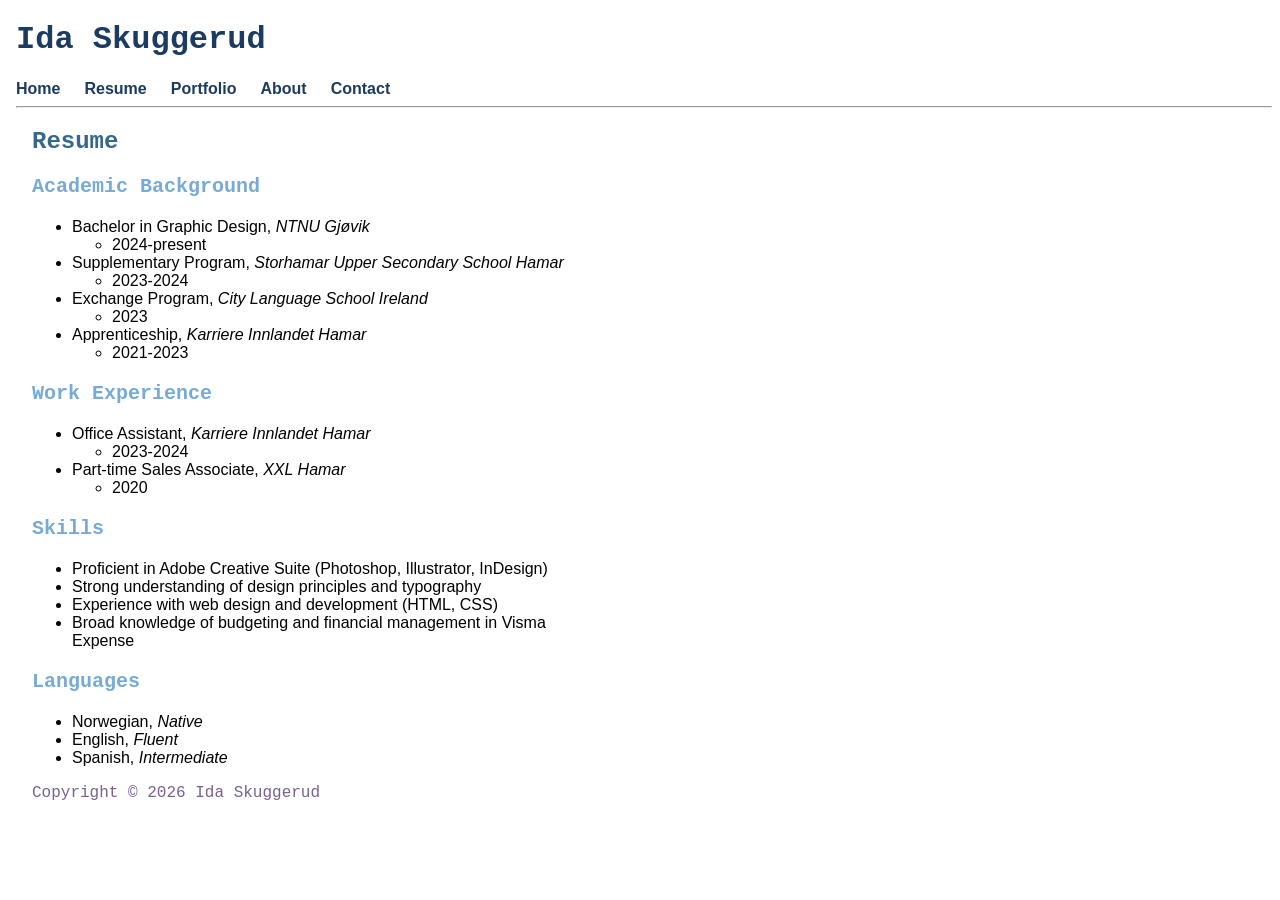
<file: forward-impress/oblig1/resume.html>
<!DOCTYPE html>
<html lang="en">
<head>
    <meta charset="UTF-8">
    <meta name="viewport" content="width=device-width, initial-scale=1.0">
    <title>Resume</title>
    <link rel="stylesheet" href="css/style.css">
</head>
<body>
    <header>
        <h1>Ida Skuggerud</h1>        
        <nav>
            <ul>
                <li><a href="index.html">Home</a></li>
                <li><a href="resume.html">Resume</a></li>
                <li><a href="portfolio.html">Portfolio</a></li>
                <li><a href="about.html">About</a></li>
                <li><a href="contact.html">Contact</a></li>
            </ul>
        </nav>
        <hr>
    </header>

    <!-- A nested list is used below to organize the information -->

    <main>
        <h2>Resume</h2>
            <h3>Academic Background</h3>
             <ul>
                <li>Bachelor in Graphic Design, <span class="italic-text">NTNU Gjøvik</span><ul><li>2024-present</li></ul></li>
                <li>Supplementary Program, <span class="italic-text">Storhamar Upper Secondary School Hamar</span><ul><li>2023-2024</li></ul></li>
                <li>Exchange Program, <span class="italic-text">City Language School Ireland</span><ul><li>2023</li></ul></li>
                <li>Apprenticeship, <span class="italic-text">Karriere Innlandet Hamar</span><ul><li>2021-2023</li></ul></li>
             </ul>

            <h3>Work Experience</h3>
             <ul>
                <li>Office Assistant, <span class="italic-text">Karriere Innlandet Hamar</span><ul><li>2023-2024</li></ul></li>
                <li>Part-time Sales Associate, <span class="italic-text">XXL Hamar</span><ul><li>2020</li></ul></li>
             </ul>
        
            <h3>Skills</h3>
             <ul>
                <li>Proficient in Adobe Creative Suite (Photoshop, Illustrator, InDesign)</li>
                <li>Strong understanding of design principles and typography</li>
                <li>Experience with web design and development (HTML, CSS)</li>
                <li>Broad knowledge of budgeting and financial management in Visma Expense</li>
             </ul>

            <h3>Languages</h3>
             <ul>
                <li>Norwegian, <span class="italic-text">Native</span></li>
                <li>English, <span class="italic-text">Fluent</span></li>
                <li>Spanish, <span class="italic-text">Intermediate</span></li>
             </ul>

    </main>

</body>
</html>
</file>
<file: forward-impress/oblig1/css/style.css>
* {
  font-family: 'Arial', sans-serif;
}

body  {
  background-color: white;
  margin-left: 2rem;
}

p {
  max-width: 60ch;
  line-height: 1.5;
}

ul,
ol {
  max-width: 60ch;
}

body::after {
  content: "Copyright © 2026 Ida Skuggerud";
  margin-top: 2rem;
  background-color: white;
  color: rgb(121, 96, 147);
  font-family: Georgia, Courier, monospace;
}

header {
  margin-left: -1rem;
}

h1 {
  color: rgb(28, 59, 97);
  font-size: 2rem;
  font-family: 'Georgia', Courier, monospace;
}

h2 {
  color: rgb(54, 104, 137);
  font-size: 1.5rem;
  font-family: 'Georgia', Courier, monospace;
}

h3 {
  color: rgb(119, 171, 214);
  font-size: 1.25rem;
  font-family: 'Georgia', Courier, monospace;
}

h1, h2, h3 {
  overflow-wrap: anywhere;
  max-width: 100%;
}
.intro {
  font-style: italic;
  max-width: 120ch;
}

.highlight {
  color: rgb(119, 171, 214);
  font-weight: bold;
}

.italic-text {
  font-style: italic;
}

.image {
  max-width: 60ch;
  width: 100%;
  height: auto;
  display: block;
}

nav ul {
  list-style: none;
  display: flex;
  flex-wrap: wrap;
  gap: 1.5rem;
  padding: 0;
  margin: 0;
}

nav a {
  text-decoration: none;
  color: rgb(28, 59, 97);
  font-weight: bold;
}
</file>
